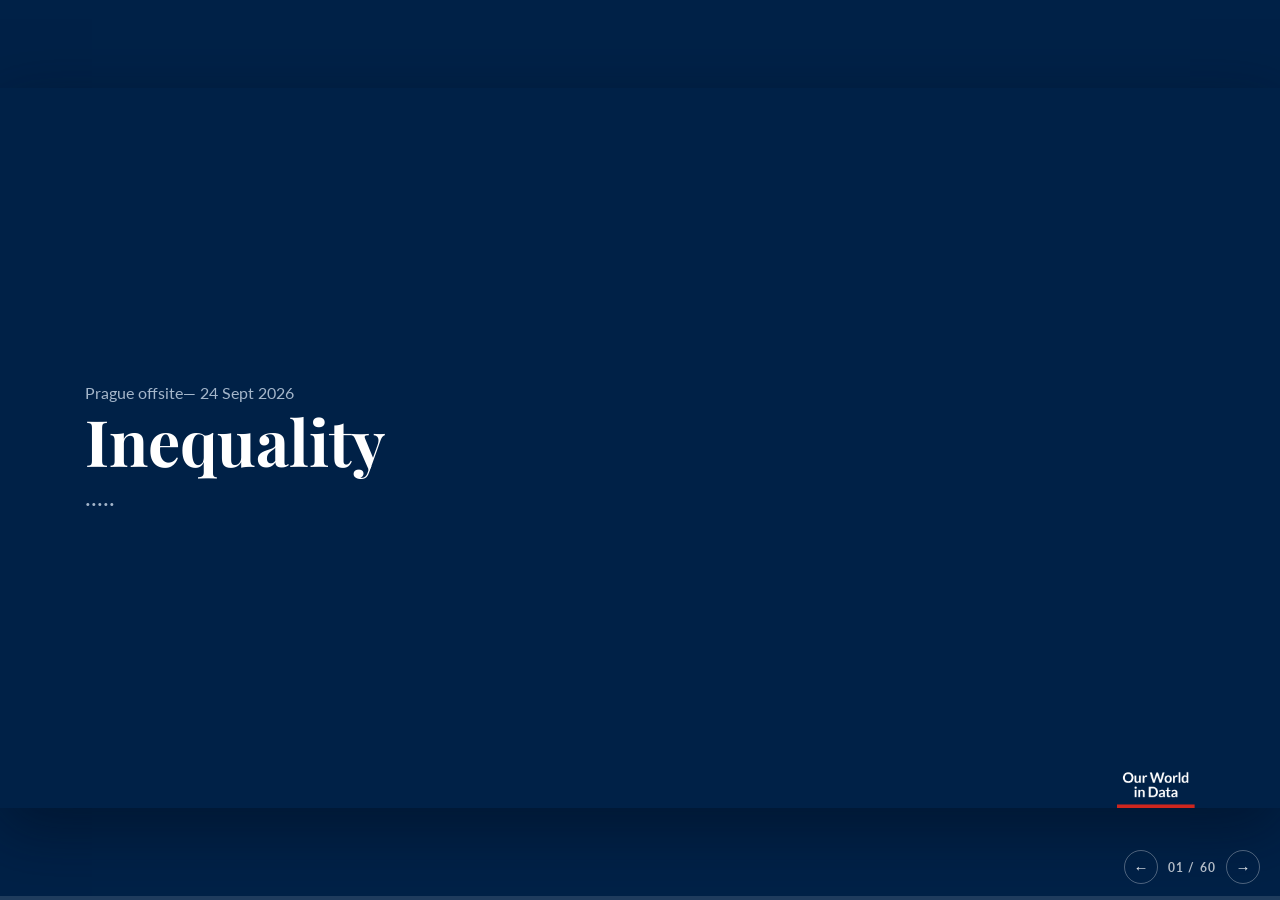
<file: prague.html>
<!DOCTYPE html>
<html lang="en">
<head>
  <meta charset="UTF-8">
  <meta name="viewport" content="width=device-width, initial-scale=1.0">
  <title>Inequality — Prague offsite</title>
  <link rel="preconnect" href="https://fonts.googleapis.com">
  <link rel="preconnect" href="https://fonts.gstatic.com" crossorigin>
  <link href="https://fonts.googleapis.com/css2?family=Playfair+Display:ital,wght@0,400;0,500;0,600;0,700;1,400;1,700&family=Lato:ital,wght@0,400;0,700;0,900;1,400;1,700&family=Inter:wght@500;700&display=swap" rel="stylesheet">
  <link rel="stylesheet" href="src/deck.css">
  <link rel="stylesheet" href="src/prague.css">
</head>
<!-- The Prague offsite deck: same engine and components as index.html, its own
     slides (content/prague.json, converted from Figma) and styles (src/prague.css). -->
<body class="deck-prague" data-content="content/prague.json">
  <div id="app">
    <div class="viewport" id="viewport">
      <div class="stage" id="stage"><!-- slides render here --></div>
    </div>
    <div class="hud">
      <button class="nav-btn" id="nav-prev" aria-label="Previous slide">&#8592;</button>
      <span class="slide-counter" id="slide-counter">– / –</span>
      <button class="nav-btn" id="nav-next" aria-label="Next slide">&#8594;</button>
    </div>
    <div class="progress"><div class="progress-fill" id="progress-fill"></div></div>
    <aside class="notes-panel" id="notes-panel" hidden>
      <div class="notes-label">Speaker notes</div>
      <div class="notes-body" id="notes-body"></div>
    </aside>
  </div>

  <script src="src/deck.js"></script>
  <script>
    // Edit mode is opt-in via ?edit — viewers of the published deck never see it.
    if (new URLSearchParams(location.search).has('edit')) {
      const css = document.createElement('link');
      css.rel = 'stylesheet';
      css.href = 'src/editor.css';
      document.head.appendChild(css);
      const js = document.createElement('script');
      js.src = 'src/editor.js';
      js.defer = true;
      document.body.appendChild(js);
    }
    Deck.boot();
  </script>
</body>
</html>
</file>
<file: src/deck.css>
/* ============================================================
 * deck.css — presentation theme (Our World in Data styling)
 *
 * Colors and fonts follow ourworldindata.org: Playfair Display
 * display headings, Lato text, the OWID navy text palette, and
 * the signature 4px red stripe (here: the progress bar).
 * Slides are laid out on a fixed 1280x720 stage and scaled to
 * fit the window. Per-deck accent: meta.accent in slides.json.
 * ============================================================ */

:root {
  --paper: #FFFFFF;              /* slide surface — OWID pages are white */
  --backdrop: rgb(0, 33, 71);    /* around the slide — OWID deep header navy */
  --ink: rgb(29, 61, 99);        /* OWID body text navy */
  --muted: rgb(87, 114, 145);    /* OWID secondary blue-gray */
  --mid: rgb(63, 96, 138);       /* OWID mid blue (borders, sub-accents) */
  --line: rgb(235, 238, 242);    /* OWID hairline */
  --wash: rgb(245, 247, 250);    /* OWID light blue-gray background */
  --accent: rgb(16, 89, 229);    /* OWID link blue — overridable per deck */
  --owid-red: rgb(206, 38, 30);  /* OWID nav-stripe red */
  --owid-yellow: rgb(247, 192, 32);

  --font-display: "Playfair Display", Georgia, "Times New Roman", serif;
  --font-body: Lato, "Helvetica Neue", Helvetica, Arial, sans-serif;
  --font-mono: ui-monospace, Menlo, Consolas, monospace;
}

* { box-sizing: border-box; }

html, body {
  margin: 0;
  height: 100%;
  background: var(--backdrop);
  font-family: var(--font-body);
  color: var(--ink);
}

#app { height: 100%; display: flex; flex-direction: column; }

/* ---------- viewport + fixed-size stage ---------- */

.viewport {
  position: relative;
  flex: 1;
  overflow: hidden;
}

.stage {
  position: absolute;
  top: 50%;
  left: 50%;
  width: 1280px;
  height: 720px;
  transform: translate(-50%, -50%);
  transform-origin: center center;
}

/* ---------- slides ---------- */

.slide {
  position: absolute;
  inset: 0;
  background: var(--paper);
  display: none;
  overflow: hidden;
  box-shadow: 0 20px 60px rgba(0, 12, 28, 0.5);
}

.slide.active { display: block; }

/* ---------- annotation overlay (pen / lines / movable text) ---------- */
.slide-annot {
  position: absolute;
  inset: 0;
  width: 100%;
  height: 100%;
  overflow: visible;
  pointer-events: none;   /* transparent to clicks in view mode */
  z-index: 5;
}

.slide-body {
  position: absolute;
  inset: 64px 80px 72px 80px;
  display: flex;
  flex-direction: column;
  gap: 20px;
}

.layout-title .slide-body {
  justify-content: center;
  text-align: left;
  inset: 64px 120px 96px 120px;
}

/* ---------- slide typography (OWID: Playfair display, Lato text) ---------- */

.slide h1 {
  font-family: var(--font-display);
  font-weight: 500;
  font-size: 66px;
  line-height: 1.12;
  letter-spacing: 0;
  margin: 0;
}

.slide h2 {
  font-family: var(--font-display);
  font-weight: 500;
  font-size: 44px;
  line-height: 1.15;
  margin: 0;
}

.slide h3 {
  font-family: var(--font-body);
  font-size: 24px;
  font-weight: 700;
  margin: 0;
}

.slide p {
  font-size: 22px;
  line-height: 1.55;
  margin: 0;
  max-width: 62ch;
}

/* Bullet sizing, deck-wide (set 2026-09-02 from slide 2, which Joe sized by
   hand and liked): 32px at the top level, stepping down one notch per nested
   level via the rule below —  32 -> 28.8 -> 25.9 -> 23.3px.
   line-height 1.45 matches the hand-set value that look was judged on. */
.slide ul, .slide ol {
  font-size: 32px;
  line-height: 1.45;
  margin: 0;
  padding-left: 1.2em;
}

/* Each nested level steps down one notch. The unit is `em`, so it is relative
   to the list it sits inside and therefore COMPOUNDS at any depth without a
   rule per level:  22 -> 19.8 -> 17.8 -> 16.0px.
   `padding-left` is in em too, so the indent scales with the text.
   Tune the whole ladder with this one number.

   Descendant selectors, NOT `li > ul`: the browser editor nests a list as a
   SIBLING of the li it belongs to (`<ul><li>a</li><ul><li>b</li></ul></ul>`),
   so the child combinator never matches. This handles both that shape and
   properly nested `li > ul`.

   NOTE: an li carrying an inline `font-size` (the editor writes these — slides
   2, 3, 6, 7, 9) pins itself and its children to that size instead. */
.slide ul ul, .slide ul ol,
.slide ol ul, .slide ol ol {
  font-size: 0.9em;
}

.slide li { margin-bottom: 0.35em; }

.slide a { color: var(--accent); text-underline-offset: 2px; }

.slide strong { font-weight: 700; }

/* ---------- slide title ----------
   ONE title per slide, at the top, in the deck's display face. 38px sits
   between the old kicker (15px) and the old h2 (44px), and clears the body text
   on every slide: 22px from the stylesheet, and the hand-set 32px bullets on
   slides 2-3. The flourishes are dropped:
   no red rule, no uppercase, no tracking, full-strength ink rather than muted.
   Slides that still carry an h1/h2 below this now show two titles — delete the
   heading block, this is the title.

   On layout-title slides the kicker is NOT a duplicate title: it labels the
   talk above the h1 ("Prague short presentation (15 min)"). Those keep the
   original small uppercase label, below. */
.slide .kicker {
  font-family: var(--font-display);
  font-size: 38px;
  font-weight: 500;
  line-height: 1.2;
  letter-spacing: 0;
  text-transform: none;
  color: var(--ink);
  text-wrap: balance;
}

/* 28 kickers carry an inline `letter-spacing: 0.12em` span written by the
   browser editor back when this was an uppercase label. An inline style beats a
   stylesheet on specificity, so this is the one place !important is the correct
   tool rather than a shortcut. Safe to drop once those spans are stripped. */
.slide .kicker,
.slide .kicker * {
  letter-spacing: normal !important;
}

/* Title slides keep the original label treatment. */
.slide.layout-title .kicker {
  font-family: var(--font-body);
  font-size: 15px;
  font-weight: 700;
  letter-spacing: 0.12em !important;
  text-transform: uppercase;
  color: var(--muted);
  line-height: inherit;
}

.slide.layout-title .kicker::before {
  content: "";
  display: inline-block;
  width: 26px;
  height: 4px;
  background: var(--owid-red);
  margin-right: 12px;
  vertical-align: middle;
}

.slide .muted { color: var(--muted); }

.slide code {
  font-family: var(--font-mono);
  font-size: 0.82em;
  background: var(--wash);
  border-radius: 4px;
  padding: 0.1em 0.35em;
}

/* ---------- blocks ---------- */

.block-component {
  position: relative;
  flex: 1;
  min-height: 120px;
  /* No frame (2026-09-10): every chart already sits on white, so the outline
     drew a box around nothing and read as chart junk. The rule is kept rather
     than deleted so the box is one edit away if a component ever needs one. */
  border: 1px solid transparent;
  border-radius: 2px;
  background: #FFFFFF;
  overflow: hidden;
}

.block-component[style*="height"] { flex: 0 0 auto; }


.component-pending,
.component-missing {
  position: absolute;
  inset: 0;
  display: flex;
  align-items: center;
  justify-content: center;
  font-family: var(--font-body);
  font-size: 15px;
  color: var(--muted);
  text-align: center;
  padding: 20px;
  background: var(--wash);
}

.component-missing { color: var(--owid-red); }

.block-row {
  display: flex;
  gap: 32px;
  flex: 1;
  min-height: 0;
}

.row-cell {
  flex: 1;
  min-width: 0;
  display: flex;
  flex-direction: column;
}

.row-cell > .block { flex: 1; min-height: 0; }
.row-cell > .block-html { flex: 0 1 auto; }

.block-unknown {
  font-family: var(--font-mono);
  color: var(--owid-red);
  font-size: 15px;
}

/* ---------- tables in html blocks (class="deck-table") ----------
 * A plain <table class="deck-table"> in a text block renders in the
 * OWID style and stays click-to-edit in ?edit mode. Add "small" for a
 * compact font when cells hold a lot of text: class="deck-table small".
 */

.slide table.deck-table {
  width: 100%;
  border-collapse: collapse;
  table-layout: fixed;
  font-family: var(--font-body);
  font-size: 19px;
  line-height: 1.45;
  color: var(--ink);
}

.slide table.deck-table.small { font-size: 15px; line-height: 1.4; }

.slide table.deck-table th,
.slide table.deck-table td {
  text-align: left;
  vertical-align: top;
  padding: 9px 14px;
  border-bottom: 1px solid var(--line);
}

.slide table.deck-table thead th {
  font-weight: 700;
  font-size: 0.72em;
  letter-spacing: 0.05em;
  text-transform: uppercase;
  color: var(--muted);
  border-bottom: 2px solid var(--mid);
}

.slide table.deck-table tbody th {
  font-weight: 700;
  color: var(--ink);
}

.slide table.deck-table tbody tr:last-child > th,
.slide table.deck-table tbody tr:last-child > td { border-bottom: none; }

/* ---------- HUD: nav buttons + counter ---------- */

.hud {
  position: fixed;
  right: 20px;
  bottom: 16px;
  display: flex;
  align-items: center;
  gap: 10px;
  z-index: 40;
}

.nav-btn {
  width: 34px;
  height: 34px;
  border: 1px solid rgba(255, 255, 255, 0.3);
  border-radius: 50%;
  background: transparent;
  color: rgba(255, 255, 255, 0.9);
  font-size: 15px;
  cursor: pointer;
  transition: background 0.15s;
}

.nav-btn:hover { background: rgba(255, 255, 255, 0.15); }
.nav-btn:focus-visible { outline: 2px solid var(--owid-yellow); outline-offset: 2px; }

.slide-counter {
  font-family: var(--font-body);
  font-weight: 700;
  font-size: 12px;
  color: rgba(255, 255, 255, 0.7);
  letter-spacing: 0.1em;
}

/* ---------- progress: homage to OWID's 4px red nav stripe ---------- */

.progress {
  height: 4px;
  background: rgba(255, 255, 255, 0.12);
}

.progress-fill {
  height: 100%;
  width: 0;
  background: var(--owid-red);
  transition: width 0.25s ease;
}

/* ---------- speaker notes (press N) ---------- */

.notes-panel {
  position: fixed;
  left: 20px;
  bottom: 36px;
  width: 340px;
  max-height: 40vh;
  overflow: auto;
  background: rgba(0, 24, 52, 0.95);
  border: 1px solid rgba(255, 255, 255, 0.18);
  border-radius: 6px;
  padding: 14px 16px;
  color: rgba(255, 255, 255, 0.92);
  z-index: 40;
}

.notes-label {
  font-family: var(--font-body);
  font-weight: 700;
  font-size: 11px;
  letter-spacing: 0.12em;
  text-transform: uppercase;
  color: var(--owid-yellow);
  margin-bottom: 8px;
}

.notes-body {
  font-size: 14px;
  line-height: 1.5;
  white-space: pre-wrap;
}

/* ---------- boot error ---------- */

.boot-error {
  position: absolute;
  inset: 0;
  display: flex;
  flex-direction: column;
  align-items: center;
  justify-content: center;
  gap: 6px;
  background: var(--paper);
  font-size: 20px;
  line-height: 1.7;
  text-align: center;
  padding: 60px;
}

.boot-error code {
  font-family: var(--font-mono);
  background: var(--wash);
  padding: 0.1em 0.4em;
  border-radius: 4px;
}

.boot-error small { color: var(--muted); font-family: var(--font-mono); }

@media (prefers-reduced-motion: reduce) {
  .progress-fill { transition: none; }
}

/* ---------- annotation text box (type: "box") ----------
   A card drawn on top of any slide: SVG rect for the frame, HTML text inside a
   foreignObject so it wraps to the box width. Styled to match the hand-built
   overlay cards on the quote / statement slides. */
.slide-annot .annot-box-bg {
  fill: rgba(255, 255, 255, 0.97);
  stroke: var(--line);
  stroke-width: 1;
  /* Was an SVG <filter> with a fixed id, emitted once per slide. Because every
     slide is in the DOM at once, the id collided and each box after the first
     resolved its filter into a display:none subtree — so its card vanished.
     A CSS drop-shadow needs no id. stdDeviation 7 ~= blur radius 14. */
  filter: drop-shadow(0 6px 14px rgba(0, 12, 28, 0.16));
}

.slide-annot .annot-box-text {
  font-family: var(--font-body);
  line-height: 1.45;
  white-space: pre-wrap;      /* honour typed newlines AND wrap long lines */
  overflow-wrap: break-word;
  height: 100%;
  margin: 0;
}

/* ---------- corner box (a media card pinned to a slide corner) ----------
   Positions against the SLIDE BODY, not against the block it happens to live
   in. The editor sets `.block { position: relative }` for its hover controls
   (src/editor.css), which would otherwise make such a box anchor to its block
   and sit halfway up the slide while editing — correct when presenting, wrong
   in ?edit. Three classes here, so this wins over that single-class rule
   whatever order the stylesheets load in. */
.slide-body > .block:has(> .deck-corner-box) { position: static; }
</file>
<file: src/prague.css>
/* ============================================================
 * prague.css — the Prague offsite deck (prague.html) only.
 *
 * content/prague.json was converted (and on 2026-09-23 re-converted, 57 slides) from the Figma Slides file
 * "Inequality presentation in Prague" (EMLgMgGJVrefcOq2Uwr5UX).
 * Figma lays slides out on a 1920x1080 canvas; each slide here is
 * one html block holding a .pg-canvas whose children are placed
 * absolutely at the Figma coordinates x 2/3 (the 1280x720 stage).
 * Everything is scoped to body.deck-prague, so index.html and
 * content/slides.json are unaffected.
 * ============================================================ */

.deck-prague .slide.pg .slide-body { inset: 0; display: block; }
.deck-prague .slide.pg-dark { background: #002147; }

.deck-prague .pg-canvas { position: absolute; inset: 0; }
.deck-prague .pg-canvas > * { position: absolute; margin: 0; }

/* Text boxes: the spans carry family, weight and size; this resets the deck's
   global .slide ul / li sizing (32px bullets) so Figma's sizes win. */
.deck-prague .pg-t { font-family: var(--font-body); color: #000; }
.deck-prague .pg-t div { min-height: 1em; }
.deck-prague .pg-t ul {
  font-size: inherit; line-height: inherit; margin: 0;
  padding-left: 1.1em; list-style: disc;
}
.deck-prague .pg-t li { margin: 0; }

.deck-prague .pg-img, .deck-prague .pg-mark, .deck-prague .pg-logo { display: block; object-fit: fill; }
.deck-prague .pg-mark { pointer-events: none; }

/* Figma "shape with text" boxes (slides 14 and 17). */
.deck-prague .pg-box {
  display: flex; align-items: center; justify-content: center; text-align: center;
  box-sizing: border-box; padding: 8px 10px;
  background: #fff; border: 2px solid #757575; border-radius: 4px;
  font-family: Inter, var(--font-body); font-size: 16px; line-height: 1.5; color: #1e1e1e;
}

/* Arrows and connectors, drawn in Figma coordinates (viewBox 1920x1080). */
.deck-prague .pg-svg { inset: 0; width: 100%; height: 100%; pointer-events: none; overflow: visible; }

/* Slide 9: the live chart takes the place of Figma's hand-drawn sketch. */
.deck-prague .slide.pg-chart .block-component {
  position: absolute; left: 97px; top: 283px; width: 1107px; height: 303px;
}

/* Numbered lists (slide 4's questions) follow the same resets as bullets. */
.deck-prague .pg-t ol {
  font-size: inherit; line-height: inherit; margin: 0;
  padding-left: 1.3em; list-style: decimal;
}

/* Slides 50-52: the high-inequality chart fills the slide under the title, above the logo. */
.deck-prague .slide.pg-hi .block-component {
  position: absolute; left: 85px; top: 96px; width: 1110px; height: 578px;
}
</file>
